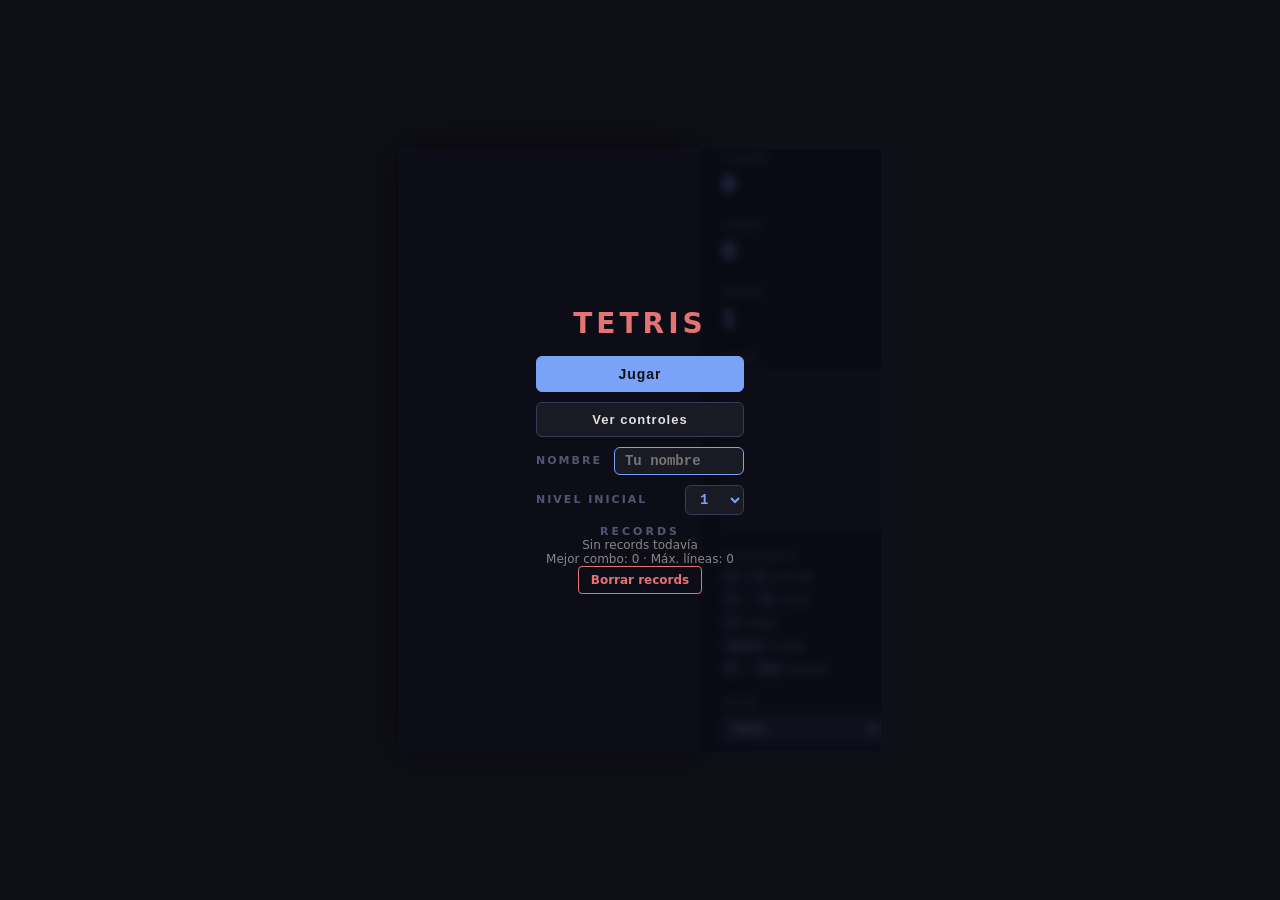
<file: index.html>
<!DOCTYPE html>
<html lang="es">
<head>
  <meta charset="UTF-8" />
  <meta name="viewport" content="width=device-width, initial-scale=1.0" />
  <title>Tetris</title>
  <link rel="stylesheet" href="style.css" />
</head>
<body>
  <div class="wrapper">
    <div class="game-container">
      <canvas id="board" width="300" height="600"></canvas>

      <aside class="panel">
        <div class="panel-section">
          <span class="label">SCORE</span>
          <span class="value" id="score">0</span>
        </div>
        <div class="panel-section">
          <span class="label">LINES</span>
          <span class="value" id="lines">0</span>
        </div>
        <div class="panel-section">
          <span class="label">LEVEL</span>
          <span class="value" id="level">1</span>
        </div>

        <div class="panel-section">
          <span class="label">NEXT</span>
          <canvas id="next-canvas" width="120" height="120"></canvas>
        </div>

        <div class="panel-section controls">
          <span class="label">CONTROLS</span>
          <ul>
            <li><kbd>←</kbd><kbd>→</kbd> mover</li>
            <li><kbd>↑</kbd> rotar</li>
            <li><kbd>↓</kbd> bajar</li>
            <li><kbd>Space</kbd> caída</li>
            <li><kbd>P</kbd> pausa</li>
          </ul>
        </div>
      </aside>
    </div>

    <div id="overlay" class="overlay hidden">
      <div class="overlay-box">
        <p id="overlay-title">GAME OVER</p>
        <p id="overlay-score"></p>
        <button id="restart-btn">Reiniciar</button>
      </div>
    </div>
  </div>

  <script src="game.js"></script>
  <script src="records.js"></script>
  <script src="skins.js"></script>
  <script src="pause-menu.js"></script>
</body>
</html>
</file>
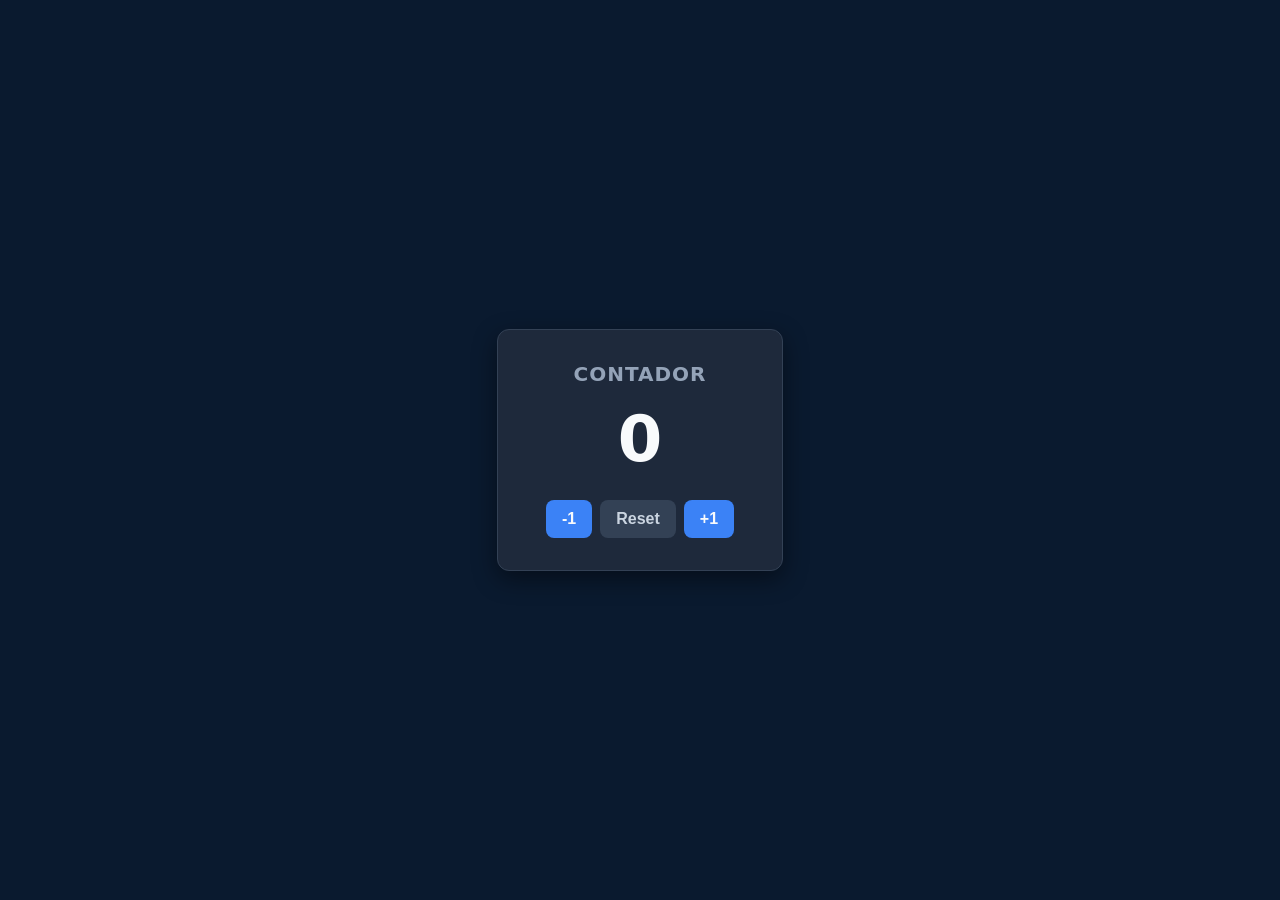
<file: 01-first-code/index.html>
<!DOCTYPE html>
<html lang="es">
<head>
  <meta charset="UTF-8">
  <meta name="viewport" content="width=device-width, initial-scale=1.0">
  <title>Contador</title>
  <link rel="stylesheet" href="styles.css">
</head>
<body>
  <main class="counter">
    <h1>Contador</h1>
    <p id="value" class="value">0</p>
    <div class="actions">
      <button id="decrement" type="button">-1</button>
      <button id="reset" type="button" class="reset">Reset</button>
      <button id="increment" type="button">+1</button>
    </div>
  </main>
  <script src="script.js"></script>
</body>
</html>
</file>
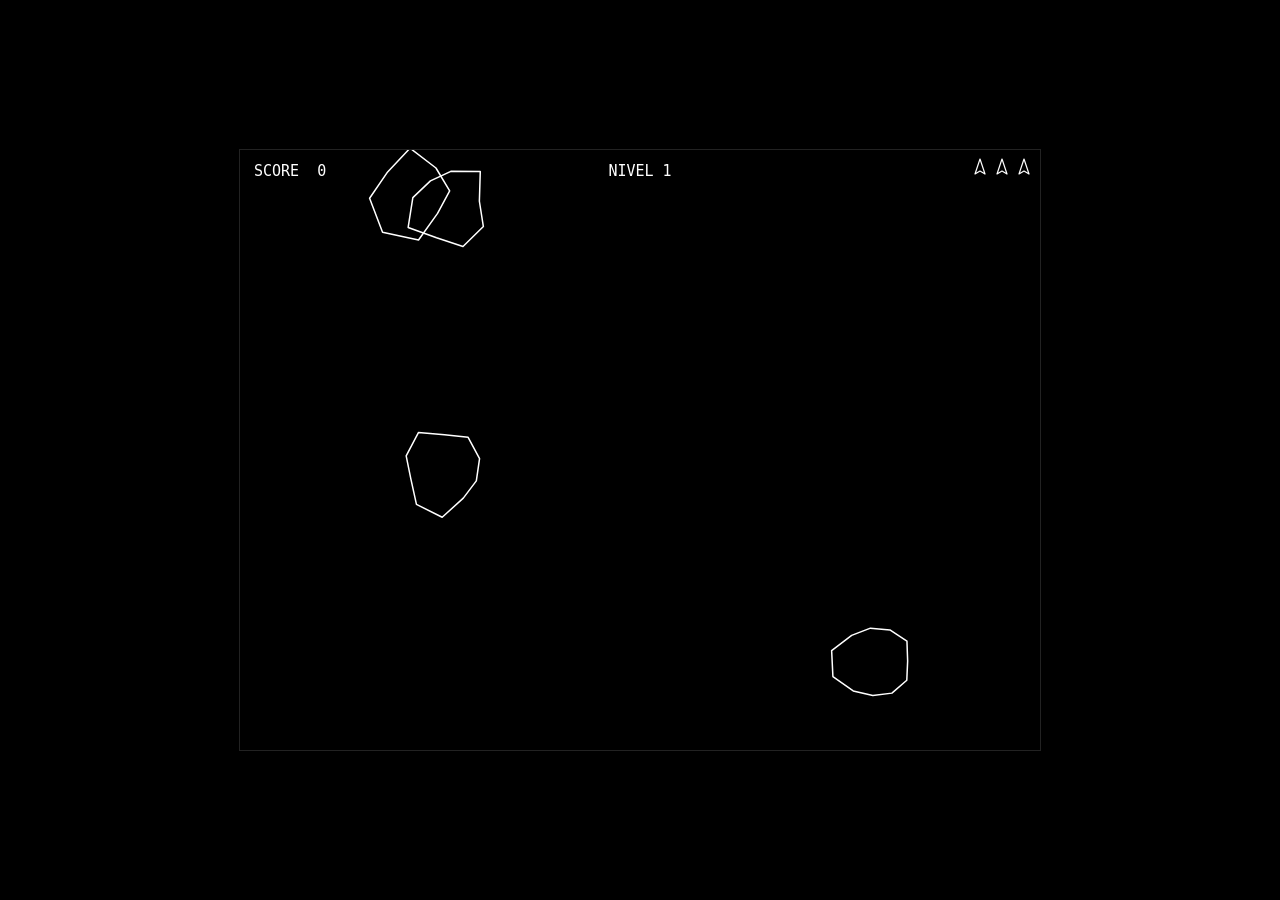
<file: 02-claude-asteroids/index.html>
<!DOCTYPE html>
<html lang="es">
<head>
  <meta charset="UTF-8">
  <title>Asteroids</title>
  <link rel="icon" type="image/svg+xml" href="favicon.svg">
  <style>
    * { margin: 0; padding: 0; box-sizing: border-box; }
    body {
      background: #000;
      display: flex;
      align-items: center;
      justify-content: center;
      height: 100vh;
    }
    canvas {
      display: block;
      border: 1px solid #222;
    }
  </style>
</head>
<body>
  <canvas id="canvas" width="800" height="600"></canvas>
  <script src="game.js"></script>
</body>
</html>
</file>
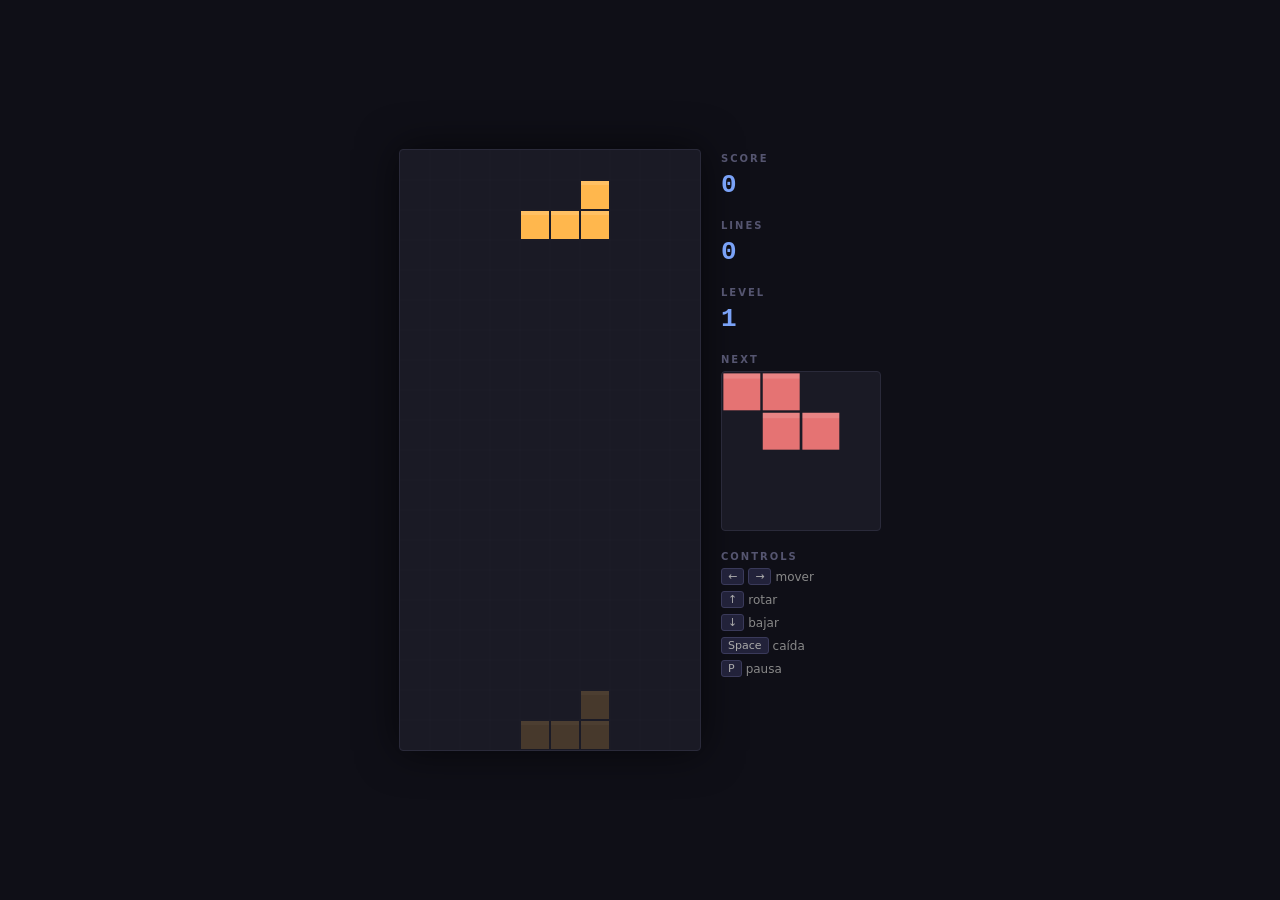
<file: 03-claude-tetris/index.html>
<!DOCTYPE html>
<html lang="es">
<head>
  <meta charset="UTF-8" />
  <meta name="viewport" content="width=device-width, initial-scale=1.0" />
  <title>Tetris</title>
  <link rel="stylesheet" href="style.css" />
</head>
<body>
  <div class="wrapper">
    <div class="game-container">
      <canvas id="board" width="300" height="600"></canvas>

      <aside class="panel">
        <div class="panel-section">
          <span class="label">SCORE</span>
          <span class="value" id="score">0</span>
        </div>
        <div class="panel-section">
          <span class="label">LINES</span>
          <span class="value" id="lines">0</span>
        </div>
        <div class="panel-section">
          <span class="label">LEVEL</span>
          <span class="value" id="level">1</span>
        </div>

        <div class="panel-section">
          <span class="label">NEXT</span>
          <canvas id="next-canvas" width="120" height="120"></canvas>
        </div>

        <div class="panel-section controls">
          <span class="label">CONTROLS</span>
          <ul>
            <li><kbd>←</kbd><kbd>→</kbd> mover</li>
            <li><kbd>↑</kbd> rotar</li>
            <li><kbd>↓</kbd> bajar</li>
            <li><kbd>Space</kbd> caída</li>
            <li><kbd>P</kbd> pausa</li>
          </ul>
        </div>
      </aside>
    </div>

    <div id="overlay" class="overlay hidden">
      <div class="overlay-box">
        <p id="overlay-title">GAME OVER</p>
        <p id="overlay-score"></p>
        <button id="restart-btn">Reiniciar</button>
      </div>
    </div>
  </div>

  <script src="game.js"></script>
</body>
</html>
</file>
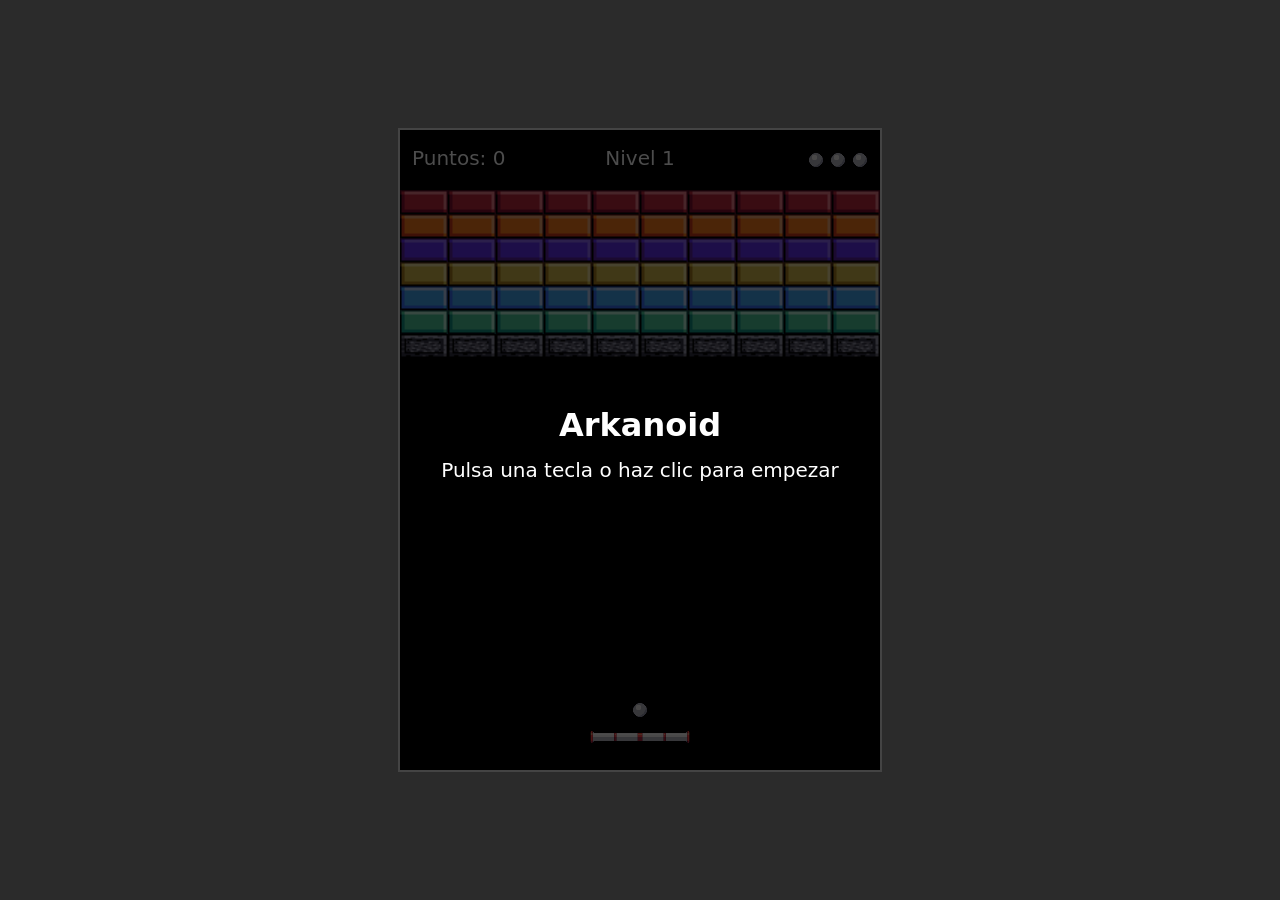
<file: 04-arkanoid/index.html>
<!DOCTYPE html>
<html lang="es">
<head>
  <meta charset="UTF-8">
  <meta name="viewport" content="width=device-width, initial-scale=1.0">
  <title>Arkanoid</title>
  <link rel="stylesheet" href="style.css">
</head>
<body>
  <canvas id="game" width="480" height="640"></canvas>

  <script src="assets/spritesheet.js"></script>
  <script src="game.js"></script>
</body>
</html>
</file>
<file: style.css>
*, *::before, *::after {
  box-sizing: border-box;
  margin: 0;
  padding: 0;
}

body {
  background: #0f0f17;
  color: #e0e0e0;
  font-family: system-ui, -apple-system, sans-serif;
  display: flex;
  align-items: center;
  justify-content: center;
  min-height: 100vh;
  user-select: none;
}

.wrapper {
  position: relative;
}

.game-container {
  display: flex;
  gap: 20px;
  align-items: flex-start;
}

#board {
  display: block;
  border: 1px solid #2a2a3a;
  background: #1a1a25;
  border-radius: 4px;
  box-shadow: 0 0 40px rgba(0, 0, 0, 0.6);
}

/* ---- Panel lateral ---- */
.panel {
  width: 160px;
  display: flex;
  flex-direction: column;
  gap: 20px;
  padding-top: 4px;
}

.panel-section {
  display: flex;
  flex-direction: column;
  gap: 6px;
}

.label {
  font-size: 10px;
  letter-spacing: 2px;
  color: #555570;
  font-weight: 600;
}

.value {
  font-family: 'Courier New', Courier, monospace;
  font-size: 26px;
  font-weight: 700;
  color: #7aa2f7;
  letter-spacing: 1px;
}

#next-canvas {
  display: block;
  border: 1px solid #2a2a3a;
  background: #1a1a25;
  border-radius: 4px;
}

/* ---- Controles ---- */
.controls ul {
  list-style: none;
  display: flex;
  flex-direction: column;
  gap: 6px;
}

.controls li {
  font-size: 12px;
  color: #888;
  display: flex;
  align-items: center;
  gap: 4px;
}

kbd {
  background: #22223a;
  border: 1px solid #3a3a5a;
  border-radius: 3px;
  padding: 1px 6px;
  font-size: 11px;
  font-family: inherit;
  color: #aaa;
}

/* ---- Overlay ---- */
.overlay {
  position: absolute;
  inset: 0;
  display: flex;
  align-items: center;
  justify-content: center;
  background: rgba(10, 10, 20, 0.75);
  backdrop-filter: blur(4px);
  border-radius: 4px;
}

.overlay.hidden {
  display: none;
}

.overlay-box {
  text-align: center;
  display: flex;
  flex-direction: column;
  gap: 12px;
  align-items: center;
}

#overlay-title {
  font-size: 28px;
  font-weight: 800;
  letter-spacing: 4px;
  color: #e57373;
}

#overlay-score {
  font-family: 'Courier New', Courier, monospace;
  font-size: 14px;
  color: #7aa2f7;
}

#restart-btn {
  margin-top: 8px;
  background: #7aa2f7;
  color: #0f0f17;
  border: none;
  border-radius: 6px;
  padding: 10px 28px;
  font-size: 14px;
  font-weight: 700;
  cursor: pointer;
  letter-spacing: 1px;
  transition: background 0.15s;
}

#restart-btn:hover {
  background: #9bbdff;
}

/* ---- Menú de pausa ---- */
#pause-menu {
  display: flex;
  flex-direction: column;
  gap: 10px;
  align-items: stretch;
  min-width: 200px;
  margin-top: 4px;
}

#pause-menu.hidden,
#pause-menu .hidden,
#restart-btn.hidden,
#overlay-score.hidden {
  display: none;
}

.pm-btn {
  background: #1a1a25;
  color: #e0e0e0;
  border: 1px solid #3a3a5a;
  border-radius: 6px;
  padding: 9px 20px;
  font-size: 13px;
  font-weight: 600;
  letter-spacing: 1px;
  cursor: pointer;
  transition: background 0.15s, border-color 0.15s;
}

.pm-btn:hover {
  background: #22223a;
  border-color: #7aa2f7;
}

.pm-btn-primary {
  background: #7aa2f7;
  color: #0f0f17;
  border-color: #7aa2f7;
  font-weight: 700;
  font-size: 14px;
}

.pm-btn-primary:hover {
  background: #9bbdff;
  border-color: #9bbdff;
}

#pm-controls-list {
  list-style: none;
  display: flex;
  flex-direction: column;
  gap: 6px;
  text-align: left;
  padding: 10px 12px;
  background: #1a1a25;
  border: 1px solid #2a2a3a;
  border-radius: 6px;
}

#pm-controls-list li {
  font-size: 12px;
  color: #888;
  display: flex;
  align-items: center;
  gap: 4px;
}

#pm-level-row {
  display: flex;
  align-items: center;
  justify-content: space-between;
  gap: 12px;
  font-size: 11px;
  letter-spacing: 2px;
  color: #555570;
  font-weight: 600;
  text-transform: uppercase;
}

#pm-name-row {
  display: flex;
  align-items: center;
  justify-content: space-between;
  gap: 12px;
  font-size: 11px;
  letter-spacing: 2px;
  color: #555570;
  font-weight: 600;
  text-transform: uppercase;
}

#pm-name-row.hidden {
  display: none;
}

#player-name {
  font-family: 'Courier New', Courier, monospace;
  font-size: 14px;
  font-weight: 700;
  color: #e0e0e0;
  background: #1a1a25;
  border: 1px solid #3a3a5a;
  border-radius: 6px;
  padding: 5px 10px;
  width: 130px;
  outline: none;
  user-select: text;
}

#player-name:focus {
  border-color: #7aa2f7;
}

#start-level {
  font-family: 'Courier New', Courier, monospace;
  font-size: 14px;
  font-weight: 700;
  color: #7aa2f7;
  background: #1a1a25;
  border: 1px solid #3a3a5a;
  border-radius: 6px;
  padding: 5px 10px;
  cursor: pointer;
}

#start-level:focus {
  outline: none;
  border-color: #7aa2f7;
}

#start-extras:empty {
  display: none;
}

/* ---- Records ---- */
#records-box {
  display: flex;
  flex-direction: column;
  align-items: center;
  gap: 8px;
  margin-top: 4px;
  font-family: 'Courier New', Courier, monospace;
}

.records-title {
  font-size: 11px;
  letter-spacing: 3px;
  color: #555570;
  font-weight: 700;
}

.records-empty,
.records-stats,
.records-msg {
  font-size: 12px;
  color: #888;
}

.records-msg {
  color: #ffd54f;
}

.records-table {
  border-collapse: collapse;
  font-size: 12px;
  color: #c0c0d0;
}

.records-table th,
.records-table td {
  padding: 2px 8px;
  text-align: right;
  white-space: nowrap;
}

.records-table th {
  font-size: 10px;
  letter-spacing: 1px;
  color: #555570;
  font-weight: 600;
  border-bottom: 1px solid #2a2a3a;
}

.records-table .records-name {
  text-align: left;
}

.records-table .records-date {
  color: #666;
}

.records-table tr.is-new td {
  color: #ffd54f;
  font-weight: 700;
}

.records-form-row {
  display: flex;
  gap: 6px;
}

.records-input {
  background: #1a1a25;
  border: 1px solid #3a3a5a;
  border-radius: 4px;
  color: #e0e0e0;
  padding: 6px 8px;
  font-size: 13px;
  font-family: inherit;
  width: 140px;
  outline: none;
  user-select: text;
}

.records-input:focus {
  border-color: #7aa2f7;
}

.records-btn {
  background: #7aa2f7;
  color: #0f0f17;
  border: none;
  border-radius: 4px;
  padding: 6px 12px;
  font-size: 12px;
  font-weight: 700;
  cursor: pointer;
  font-family: inherit;
  transition: background 0.15s;
}

.records-btn:hover {
  background: #9bbdff;
}

.records-btn-danger {
  background: transparent;
  color: #e57373;
  border: 1px solid #e57373;
}

.records-btn-danger:hover {
  background: rgba(229, 115, 115, 0.15);
}

/* ---- Skins ---- */
#skin-select {
  background: #22223a;
  color: #e0e0e0;
  border: 1px solid #3a3a5a;
  border-radius: 4px;
  padding: 6px 8px;
  font-size: 12px;
  font-family: inherit;
  cursor: pointer;
  outline: none;
}

#skin-select:focus {
  border-color: #7aa2f7;
}

#skin-select option {
  background: #1a1a25;
  color: #e0e0e0;
}

body[data-skin="neon"] {
  background: #000;
}

body[data-skin="neon"] #board,
body[data-skin="neon"] #next-canvas {
  background: #050508;
  border-color: #1f1f3a;
  box-shadow: 0 0 30px rgba(0, 240, 255, 0.25);
}

body[data-skin="pastel"] {
  background: #2b2540;
}

body[data-skin="pastel"] #board,
body[data-skin="pastel"] #next-canvas {
  background: #332c4d;
  border-color: #4a4066;
}

body[data-skin="pixel"] {
  background: #1b1b1b;
}

body[data-skin="pixel"] #board,
body[data-skin="pixel"] #next-canvas {
  background: #242424;
  border-color: #3a3a3a;
  image-rendering: pixelated;
}

/* El overlay cubre también el panel lateral: dejar pasar los clics fuera de la
   caja central para poder cambiar el skin en pausa / game over. */
.overlay {
  pointer-events: none;
}

.overlay-box {
  pointer-events: auto;
}
</file>
<file: 01-first-code/styles.css>
* {
  box-sizing: border-box;
  margin: 0;
  padding: 0;
}

body {
  min-height: 100vh;
  display: flex;
  align-items: center;
  justify-content: center;
  font-family: system-ui, sans-serif;
  background: #0a1a2f;
  color: #e2e8f0;
}

.counter {
  background: #1e293b;
  padding: 2rem 3rem;
  border: 1px solid #334155;
  border-radius: 12px;
  box-shadow: 0 8px 24px rgba(0, 0, 0, 0.45);
  text-align: center;
}

h1 {
  font-size: 1.25rem;
  font-weight: 600;
  margin-bottom: 1rem;
  color: #94a3b8;
  letter-spacing: 0.05em;
  text-transform: uppercase;
}

.value {
  font-size: 4rem;
  font-weight: 700;
  margin-bottom: 1.5rem;
  color: #f8fafc;
  font-variant-numeric: tabular-nums;
}

.actions {
  display: flex;
  gap: 0.5rem;
}

button {
  flex: 1;
  padding: 0.6rem 1rem;
  font-size: 1rem;
  font-weight: 600;
  border: none;
  border-radius: 8px;
  background: #3b82f6;
  color: #f8fafc;
  cursor: pointer;
  transition: background 0.15s ease;
}

button:hover {
  background: #2563eb;
}

button.reset {
  background: #334155;
  color: #cbd5e1;
}

button.reset:hover {
  background: #475569;
}
</file>
<file: 03-claude-tetris/style.css>
*, *::before, *::after {
  box-sizing: border-box;
  margin: 0;
  padding: 0;
}

body {
  background: #0f0f17;
  color: #e0e0e0;
  font-family: system-ui, -apple-system, sans-serif;
  display: flex;
  align-items: center;
  justify-content: center;
  min-height: 100vh;
  user-select: none;
}

.wrapper {
  position: relative;
}

.game-container {
  display: flex;
  gap: 20px;
  align-items: flex-start;
}

#board {
  display: block;
  border: 1px solid #2a2a3a;
  background: #1a1a25;
  border-radius: 4px;
  box-shadow: 0 0 40px rgba(0, 0, 0, 0.6);
}

/* ---- Panel lateral ---- */
.panel {
  width: 160px;
  display: flex;
  flex-direction: column;
  gap: 20px;
  padding-top: 4px;
}

.panel-section {
  display: flex;
  flex-direction: column;
  gap: 6px;
}

.label {
  font-size: 10px;
  letter-spacing: 2px;
  color: #555570;
  font-weight: 600;
}

.value {
  font-family: 'Courier New', Courier, monospace;
  font-size: 26px;
  font-weight: 700;
  color: #7aa2f7;
  letter-spacing: 1px;
}

#next-canvas {
  display: block;
  border: 1px solid #2a2a3a;
  background: #1a1a25;
  border-radius: 4px;
}

/* ---- Controles ---- */
.controls ul {
  list-style: none;
  display: flex;
  flex-direction: column;
  gap: 6px;
}

.controls li {
  font-size: 12px;
  color: #888;
  display: flex;
  align-items: center;
  gap: 4px;
}

kbd {
  background: #22223a;
  border: 1px solid #3a3a5a;
  border-radius: 3px;
  padding: 1px 6px;
  font-size: 11px;
  font-family: inherit;
  color: #aaa;
}

/* ---- Overlay ---- */
.overlay {
  position: absolute;
  inset: 0;
  display: flex;
  align-items: center;
  justify-content: center;
  background: rgba(10, 10, 20, 0.75);
  backdrop-filter: blur(4px);
  border-radius: 4px;
}

.overlay.hidden {
  display: none;
}

.overlay-box {
  text-align: center;
  display: flex;
  flex-direction: column;
  gap: 12px;
  align-items: center;
}

#overlay-title {
  font-size: 28px;
  font-weight: 800;
  letter-spacing: 4px;
  color: #e57373;
}

#overlay-score {
  font-family: 'Courier New', Courier, monospace;
  font-size: 14px;
  color: #7aa2f7;
}

#restart-btn {
  margin-top: 8px;
  background: #7aa2f7;
  color: #0f0f17;
  border: none;
  border-radius: 6px;
  padding: 10px 28px;
  font-size: 14px;
  font-weight: 700;
  cursor: pointer;
  letter-spacing: 1px;
  transition: background 0.15s;
}

#restart-btn:hover {
  background: #9bbdff;
}
</file>
<file: 04-arkanoid/style.css>
* {
  box-sizing: border-box;
  margin: 0;
  padding: 0;
}

html,
body {
  width: 100%;
  min-height: 100vh;
}

body {
  background: #2b2b2b;
  display: flex;
  align-items: center;
  justify-content: center;
  font-family: system-ui, sans-serif;
}

#game {
  display: block;
  margin: auto;
  background: #000;
  border: 2px solid #444;
}
</file>
